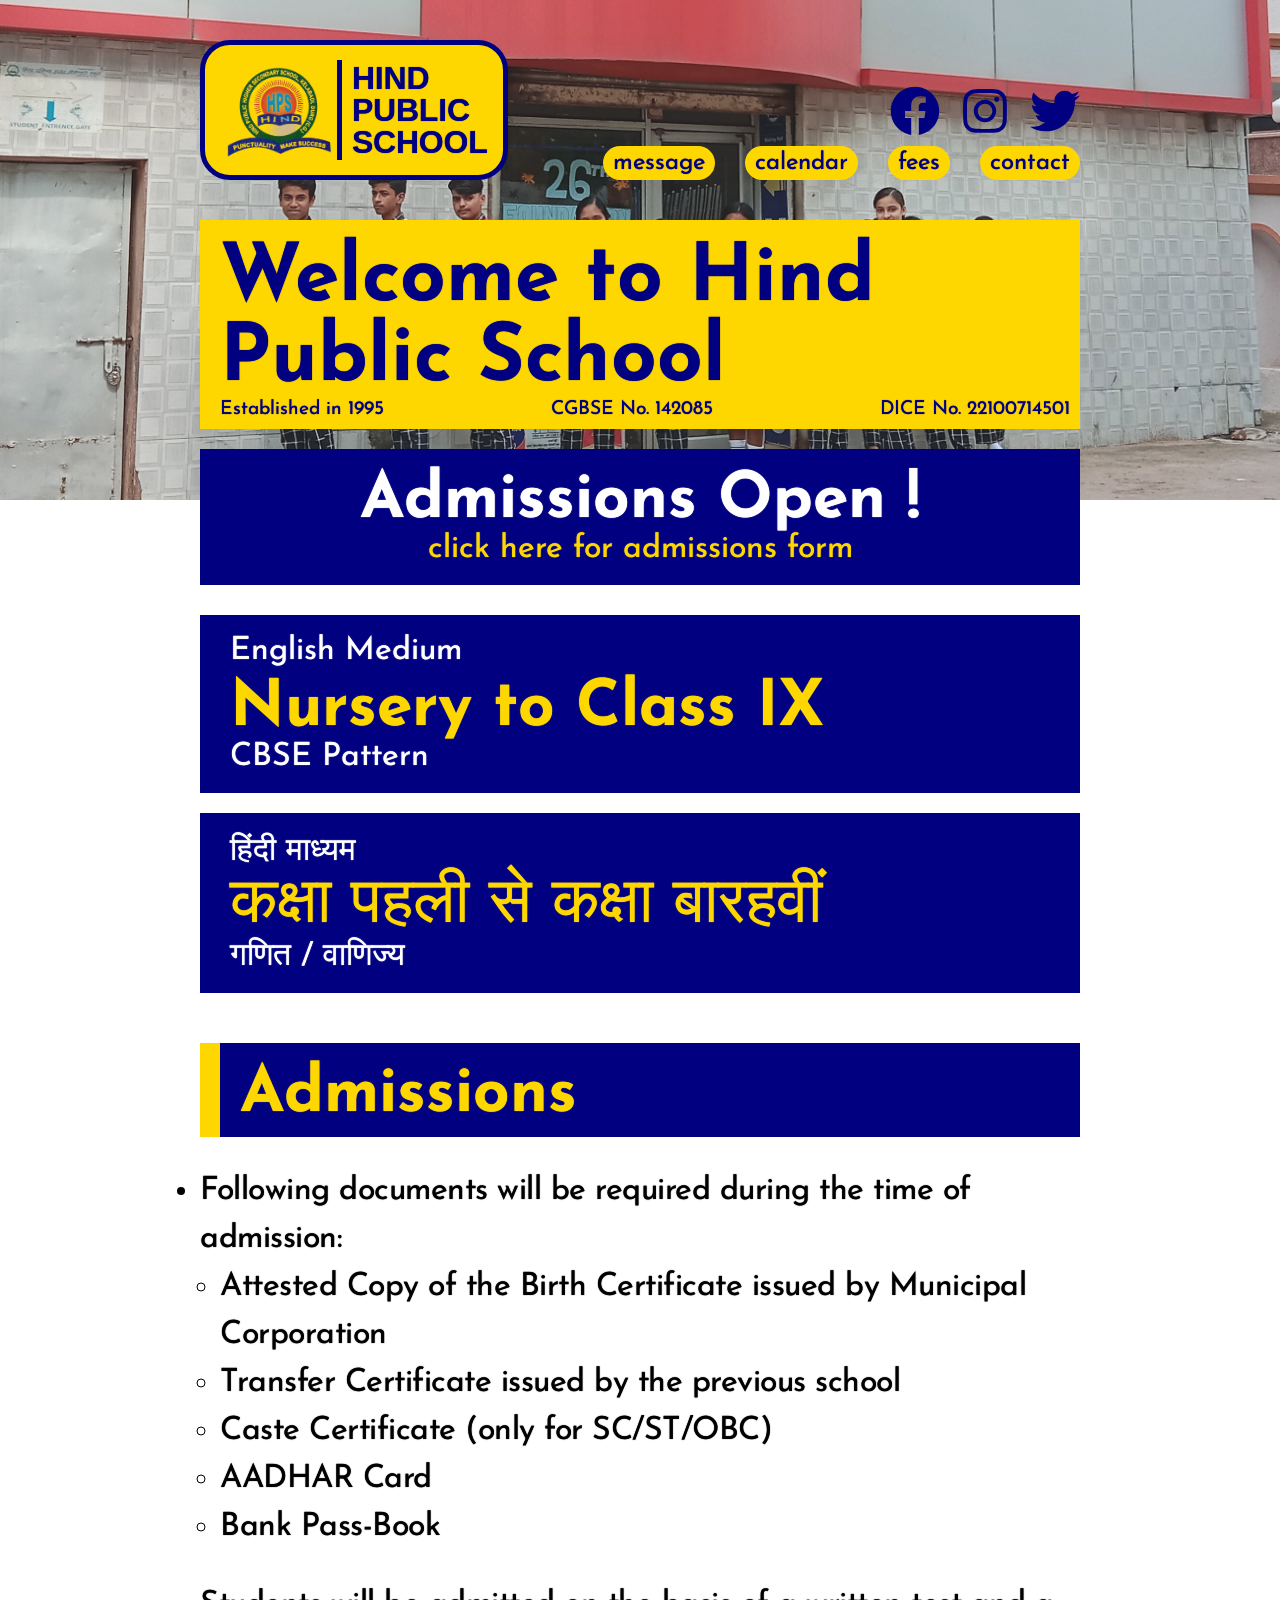
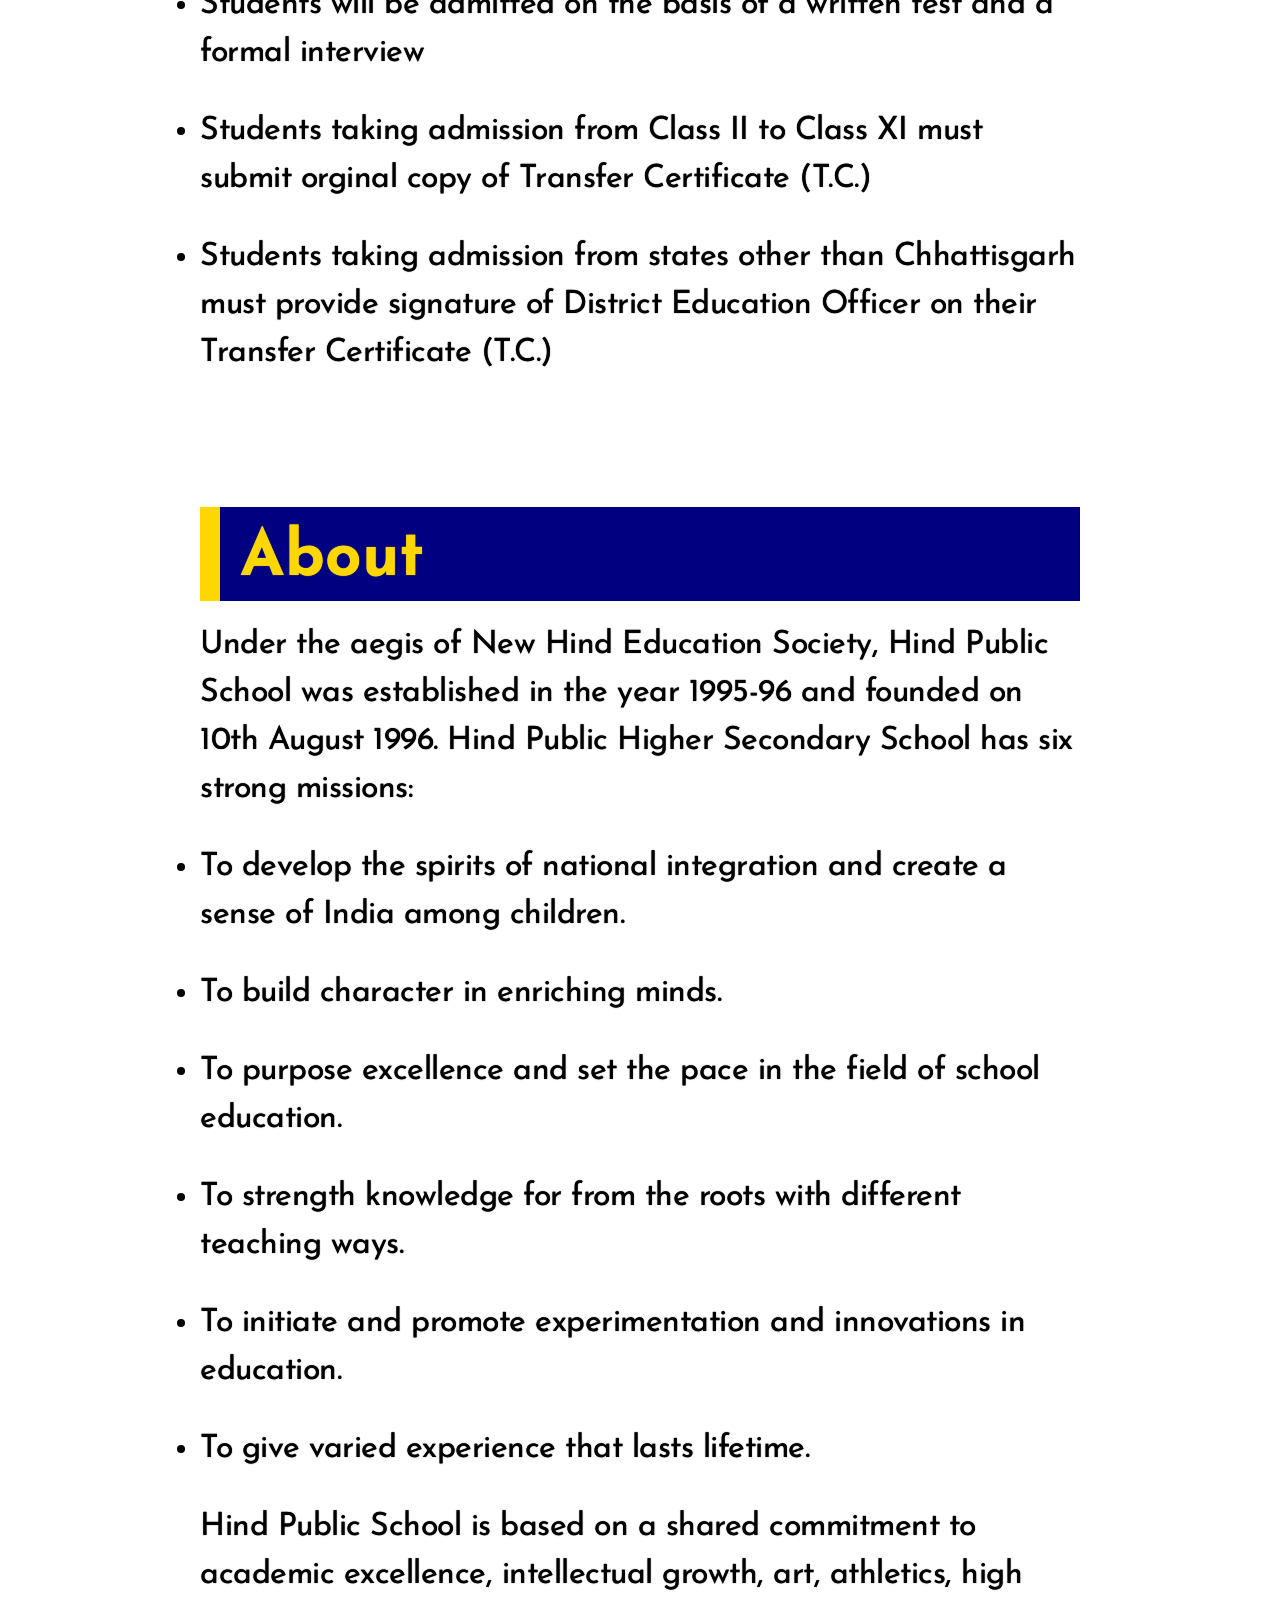
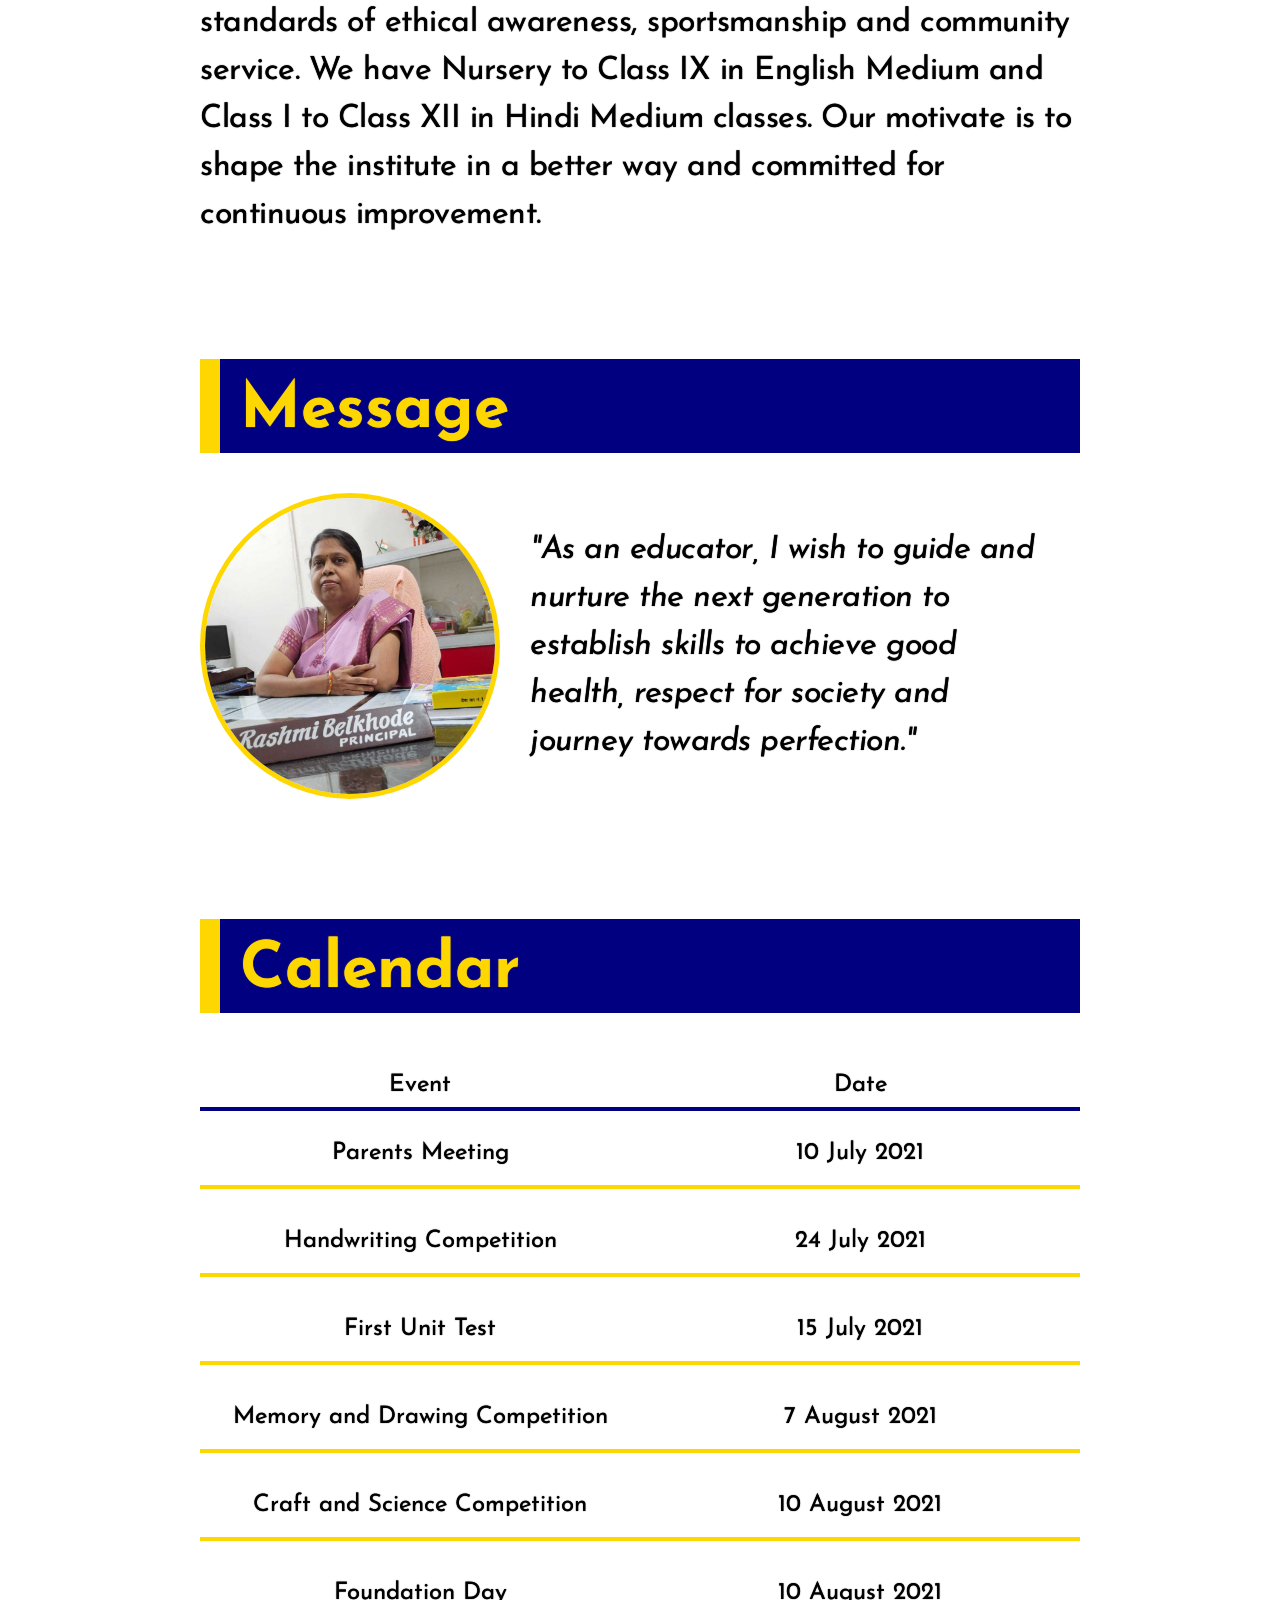
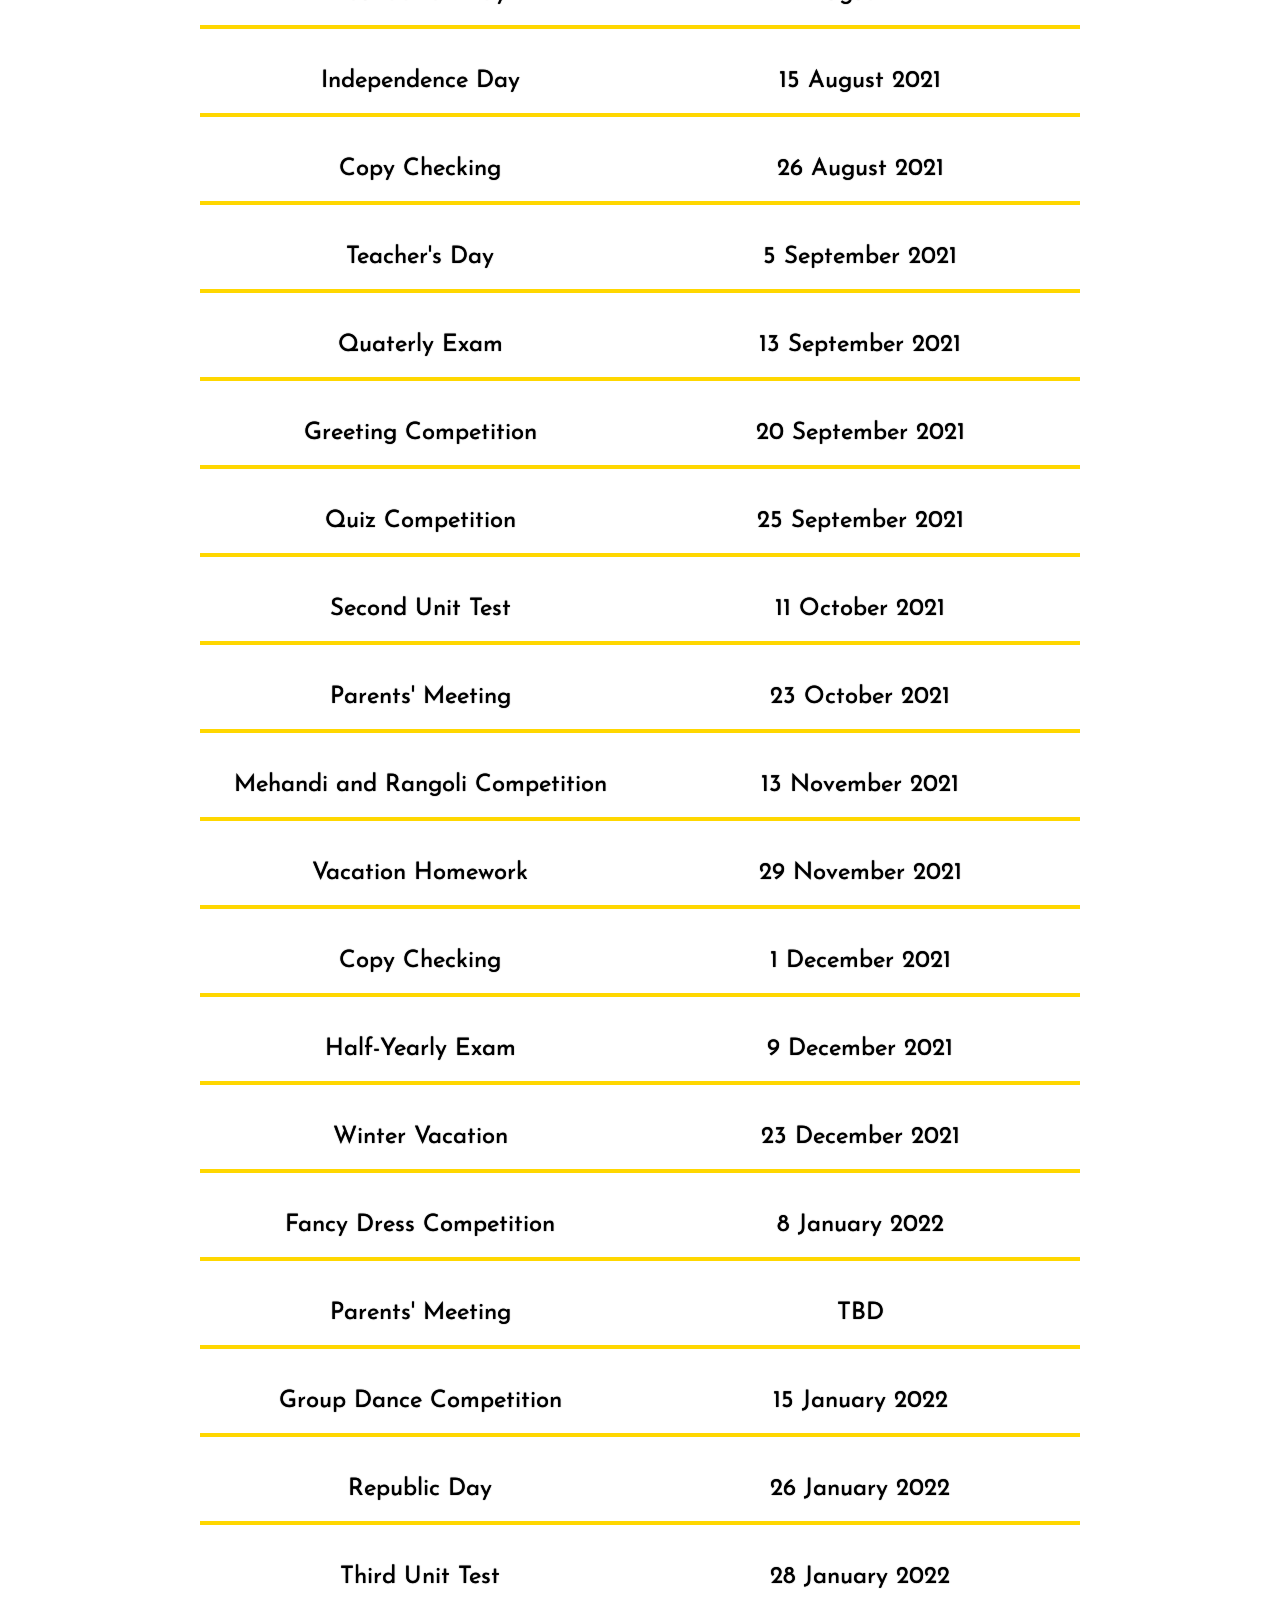
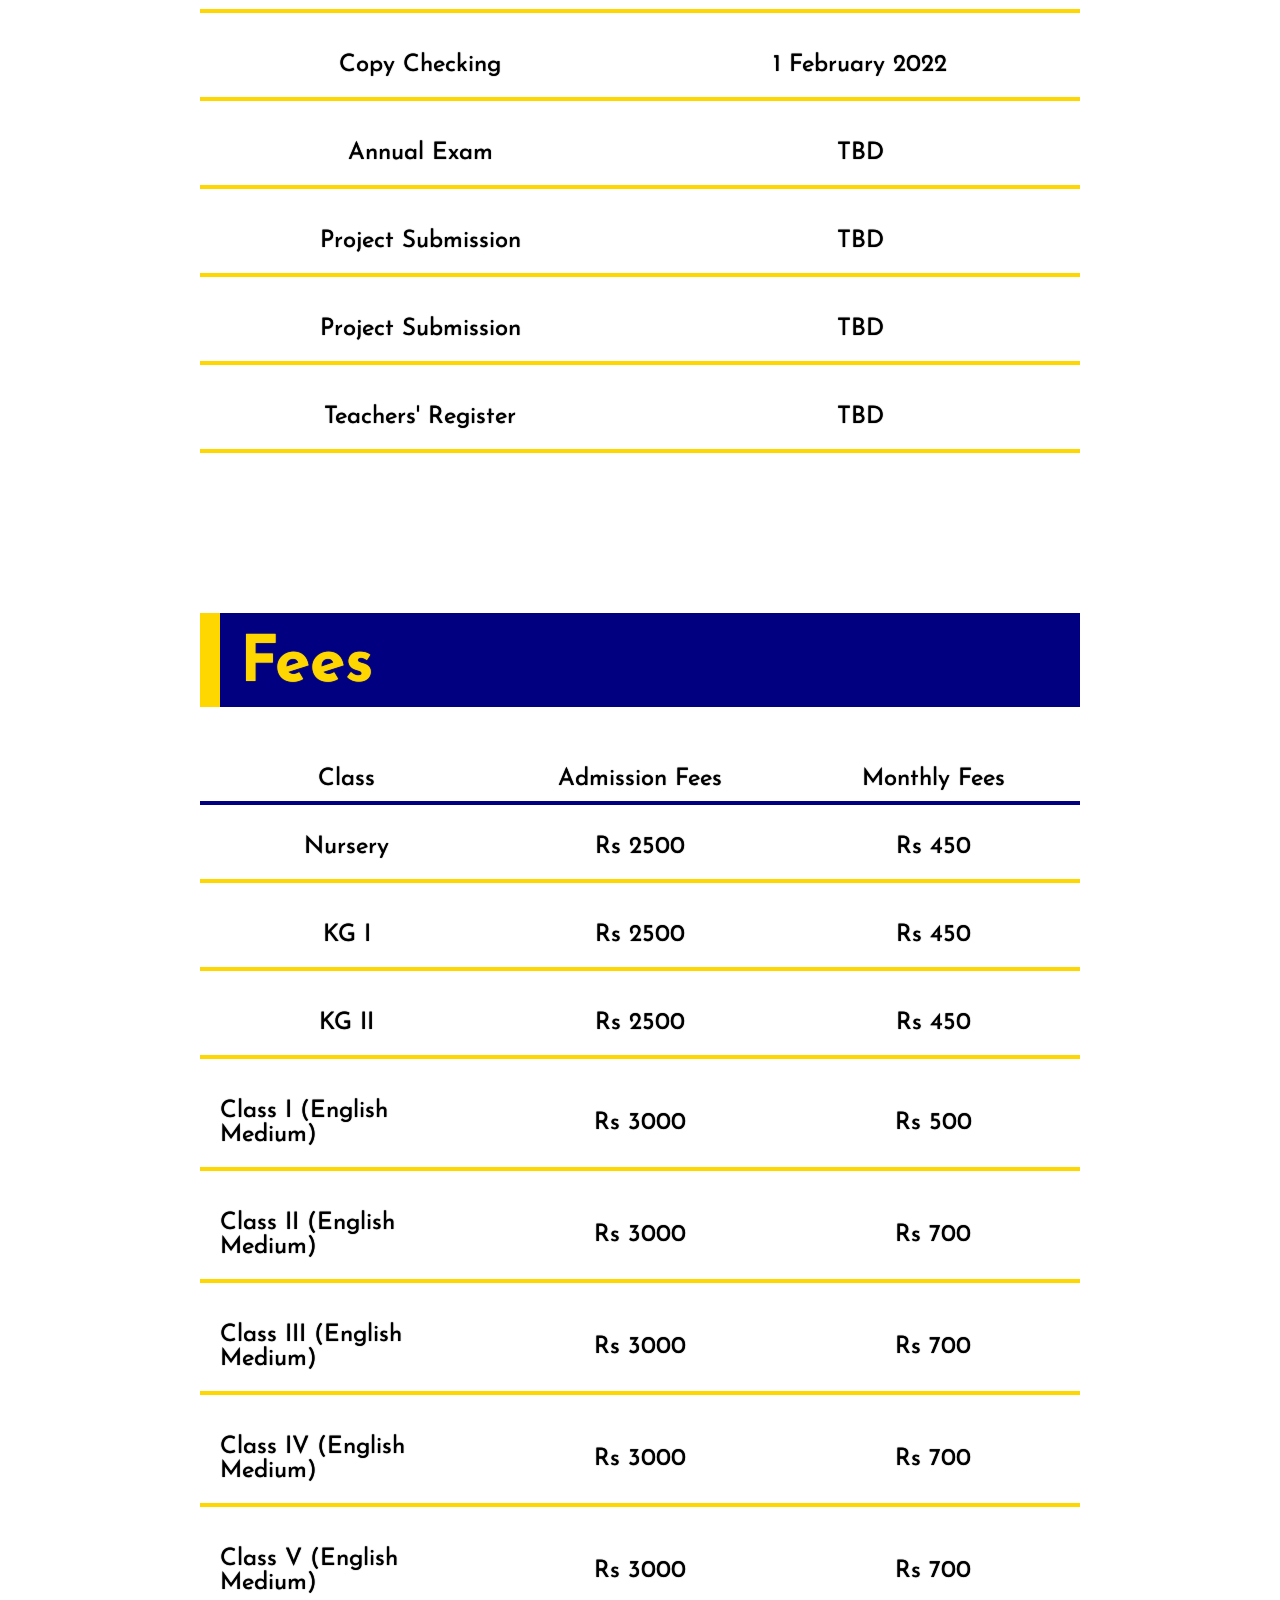
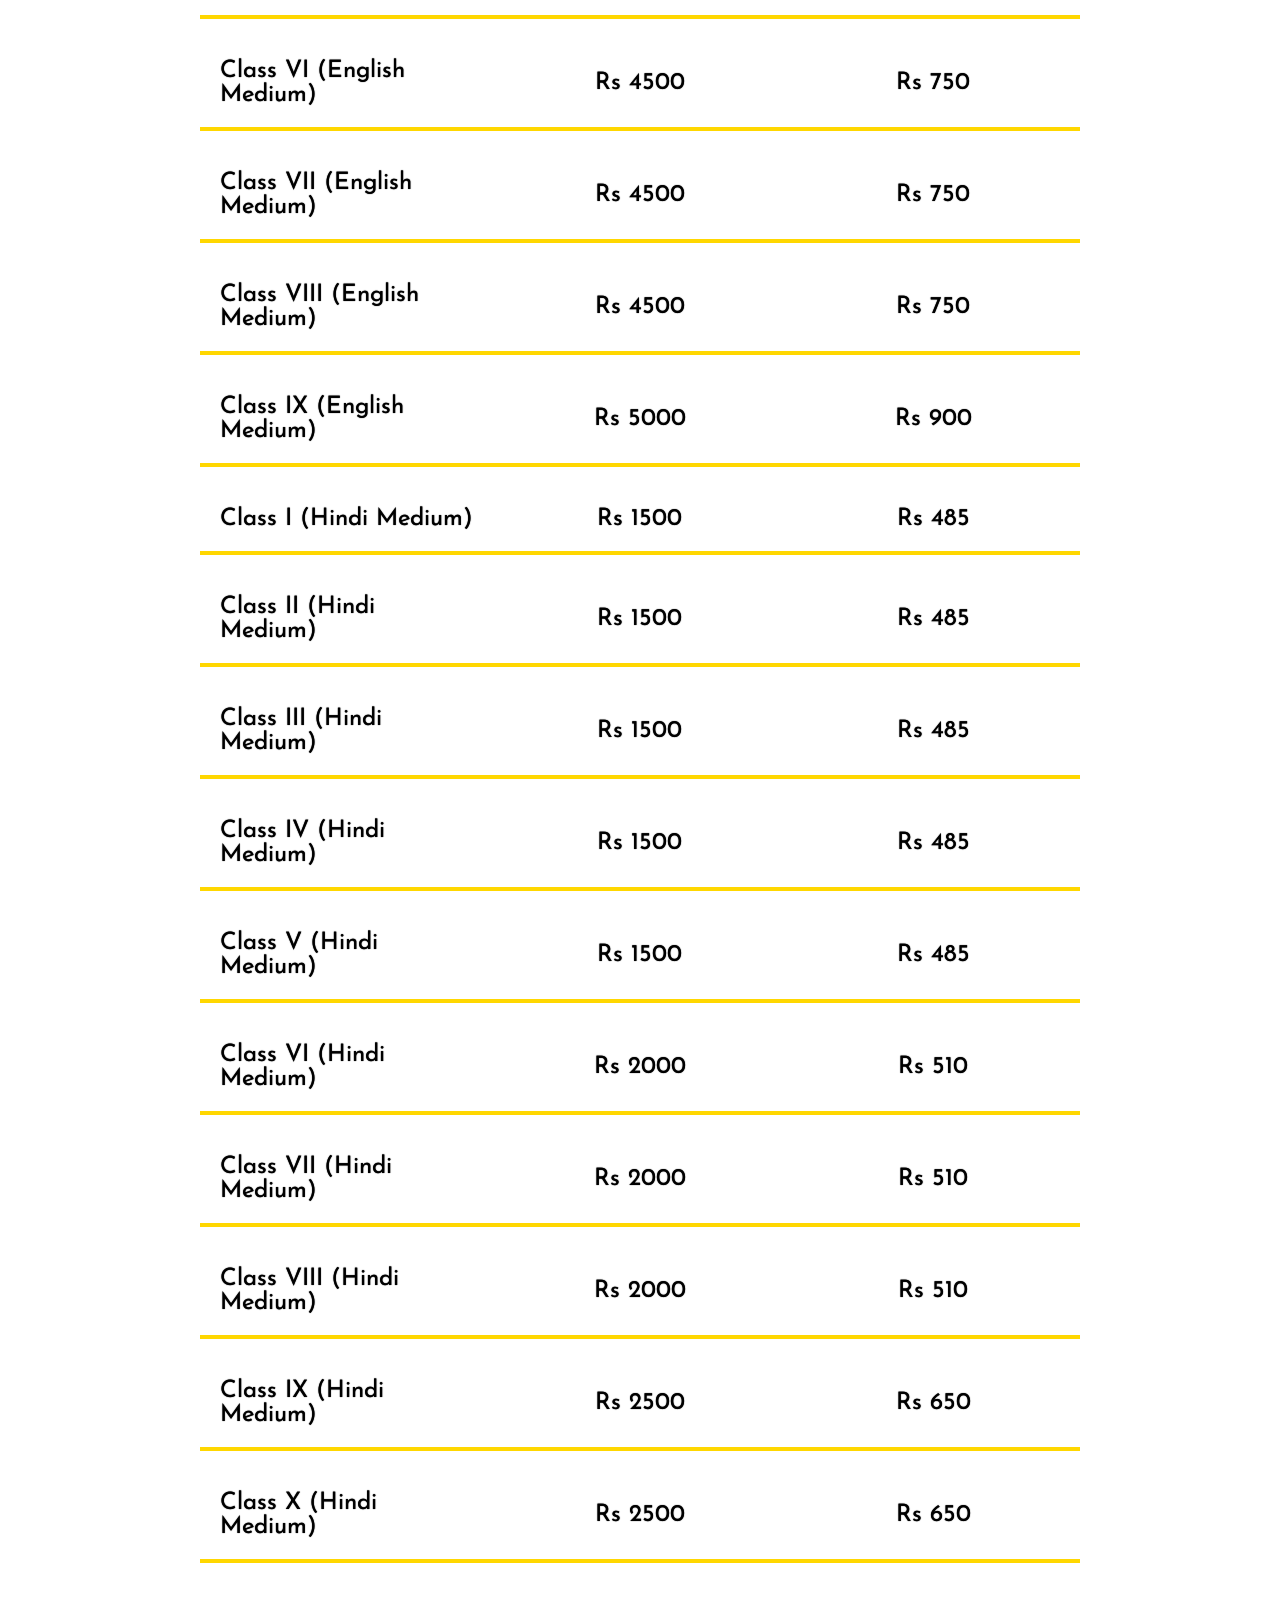
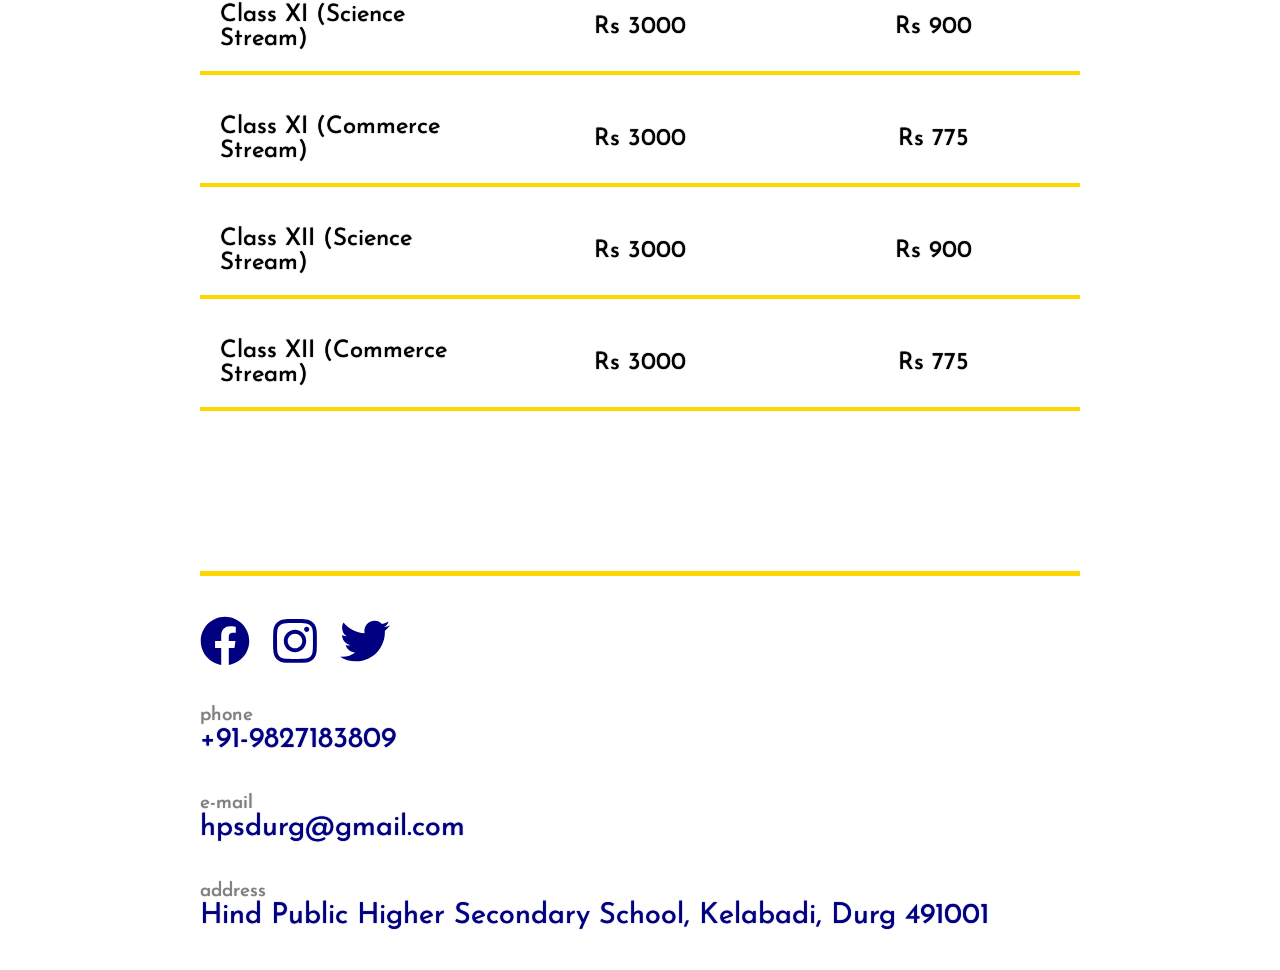
<file: index.html>
<!doctype html>
<html lang="en-IN">
  <head>
    <meta charset="utf-8">
    <meta name="viewport" content="width=device-width, initial-scale=1">
    <link href="school.css" rel="stylesheet">
  </head>
  <body>
    <div class="hero"></div>
    <div class="header">
      <div class="logo">
        <img class="logo-image" height="100" src="logo.png">
        <div class="logo-banner"> Hind<br>Public<br>School </div>
      </div>
      <div class="social-and-navigation">
        <div class="social">
          <a class="social-icon" href="https://www.facebook.com/hpsdurg/">
            <svg aria-hidden="true" focusable="false" data-prefix="fab" data-icon="facebook" class="svg-inline--fa fa-facebook fa-w-16" role="img" xmlns="http://www.w3.org/2000/svg" viewBox="0 0 512 512"><path fill="currentColor" d="M504 256C504 119 393 8 256 8S8 119 8 256c0 123.78 90.69 226.38 209.25 245V327.69h-63V256h63v-54.64c0-62.15 37-96.48 93.67-96.48 27.14 0 55.52 4.84 55.52 4.84v61h-31.28c-30.8 0-40.41 19.12-40.41 38.73V256h68.78l-11 71.69h-57.78V501C413.31 482.38 504 379.78 504 256z"></path></svg>
          </a>
          <a class="social-icon" href="https://www.instagram.com/hps_durg_/?hl=en">
            <svg aria-hidden="true" focusable="false" data-prefix="fab" data-icon="instagram" class="svg-inline--fa fa-instagram fa-w-14" role="img" xmlns="http://www.w3.org/2000/svg" viewBox="0 0 448 512"><path fill="currentColor" d="M224.1 141c-63.6 0-114.9 51.3-114.9 114.9s51.3 114.9 114.9 114.9S339 319.5 339 255.9 287.7 141 224.1 141zm0 189.6c-41.1 0-74.7-33.5-74.7-74.7s33.5-74.7 74.7-74.7 74.7 33.5 74.7 74.7-33.6 74.7-74.7 74.7zm146.4-194.3c0 14.9-12 26.8-26.8 26.8-14.9 0-26.8-12-26.8-26.8s12-26.8 26.8-26.8 26.8 12 26.8 26.8zm76.1 27.2c-1.7-35.9-9.9-67.7-36.2-93.9-26.2-26.2-58-34.4-93.9-36.2-37-2.1-147.9-2.1-184.9 0-35.8 1.7-67.6 9.9-93.9 36.1s-34.4 58-36.2 93.9c-2.1 37-2.1 147.9 0 184.9 1.7 35.9 9.9 67.7 36.2 93.9s58 34.4 93.9 36.2c37 2.1 147.9 2.1 184.9 0 35.9-1.7 67.7-9.9 93.9-36.2 26.2-26.2 34.4-58 36.2-93.9 2.1-37 2.1-147.8 0-184.8zM398.8 388c-7.8 19.6-22.9 34.7-42.6 42.6-29.5 11.7-99.5 9-132.1 9s-102.7 2.6-132.1-9c-19.6-7.8-34.7-22.9-42.6-42.6-11.7-29.5-9-99.5-9-132.1s-2.6-102.7 9-132.1c7.8-19.6 22.9-34.7 42.6-42.6 29.5-11.7 99.5-9 132.1-9s102.7-2.6 132.1 9c19.6 7.8 34.7 22.9 42.6 42.6 11.7 29.5 9 99.5 9 132.1s2.7 102.7-9 132.1z"></path></svg>
          </a>
          <a class="social-icon" href="https://twitter.com/HindPublic">
            <svg aria-hidden="true" focusable="false" data-prefix="fab" data-icon="twitter" class="svg-inline--fa fa-twitter fa-w-16" role="img" xmlns="http://www.w3.org/2000/svg" viewBox="0 0 512 512"><path fill="currentColor" d="M459.37 151.716c.325 4.548.325 9.097.325 13.645 0 138.72-105.583 298.558-298.558 298.558-59.452 0-114.68-17.219-161.137-47.106 8.447.974 16.568 1.299 25.34 1.299 49.055 0 94.213-16.568 130.274-44.832-46.132-.975-84.792-31.188-98.112-72.772 6.498.974 12.995 1.624 19.818 1.624 9.421 0 18.843-1.3 27.614-3.573-48.081-9.747-84.143-51.98-84.143-102.985v-1.299c13.969 7.797 30.214 12.67 47.431 13.319-28.264-18.843-46.781-51.005-46.781-87.391 0-19.492 5.197-37.36 14.294-52.954 51.655 63.675 129.3 105.258 216.365 109.807-1.624-7.797-2.599-15.918-2.599-24.04 0-57.828 46.782-104.934 104.934-104.934 30.213 0 57.502 12.67 76.67 33.137 23.715-4.548 46.456-13.32 66.599-25.34-7.798 24.366-24.366 44.833-46.132 57.827 21.117-2.273 41.584-8.122 60.426-16.243-14.292 20.791-32.161 39.308-52.628 54.253z"></path></svg>
          </a>
        </div>
        <div class="navigation">
          <a class="navigation-element" href="#message"> message </a>
          <a class="navigation-element" href="#calendar"> calendar </a>
          <a class="navigation-element" href="#fees"> fees </a>
          <a class="navigation-element" href="#contact"> contact </a>
        </div>
      </div>
    </div>
    <div class="main">
      <div class="welcome">
        <div class="welcome-banner"> Welcome to Hind Public School </div>
        <div class="welcome-list">
          <div> Established in 1995 </div>
          <div> CGBSE No. 142085 </div>
          <div> DICE No. 22100714501 </div>
        </div>
      </div>
      <div class="admissions">
        <div class="admissions-banner"> Admissions Open&nbsp;! </div>
        <a class="admissions-form" href="form.pdf"> click here for admissions form </a>
      </div>
      <div class="splash">
        <div class="english-medium">
          <div class="english-medium-medium"> English Medium </div>
          <div class="english-medium-standard"> Nursery to Class IX</div>
          <div class="english-medium-subject"> CBSE Pattern </div>
        </div>
        <div class="hindi-medium">
          <div class="hindi-medium-medium">
            हिंदी माध्यम
          </div>
          <div class="hindi-medium-standard">
            कक्षा पहली
            से
            कक्षा बारहवीं
          </div>
          <div class="hindi-medium-subject">
            गणित  / वाणिज्य
          </div>
        </div>
      </div>
      <div class="heading"> Admissions </div>
      <div class="text">
        <ul class="admission-list">
          <li>
            Following documents will be required during the time of admission:
            <ul class="document-list">
              <li> Attested Copy of the Birth Certificate issued by Municipal Corporation </li>
              <li> Transfer Certificate issued by the previous school </li>
              <li> Caste Certificate (only for SC/ST/OBC) </li>
              <li> AADHAR Card </li>
              <li> Bank Pass-Book </li>
            </ul>
          </li>
          <li>
            Students will be admitted on the basis of a written test and a formal interview
          </li>
          <li>
            Students taking admission from Class II to Class XI must submit
            orginal copy of Transfer Certificate (T.C.)
          </li>
          <li>
            Students taking admission from states other than Chhattisgarh must
            provide signature of District Education Officer on their Transfer
            Certificate (T.C.)
          </li>
        <ul>
      </div>
      <div class="vspace"></div>
      <div class="heading" id="about"> About </div>
      <div class="text">
        Under the aegis of New Hind Education Society, Hind Public School was
        established in the year 1995-96 and founded on 10th August 1996. Hind
        Public Higher Secondary School has six strong missions:
        <ul class="admission-list">
          <li>
            To develop the spirits of national integration and create a sense of
            India among children.
          </li>
          <li>
            To build character in enriching minds.
          </li>
          <li>
            To purpose excellence and set the pace in the field of school
            education.
          </li>
          <li>
            To strength knowledge for from the roots with different teaching
            ways.
          </li>
          <li>
            To initiate and promote experimentation and innovations in
            education.
          </li>
          <li>
            To give varied experience that lasts lifetime.
          </li>
        </ul>
        Hind Public School is based on a shared commitment to academic
        excellence, intellectual growth, art, athletics, high standards of
        ethical awareness, sportsmanship and community service. We have Nursery
        to Class IX in English Medium and Class I to Class XII in Hindi Medium
        classes. Our motivate is to shape the institute in a better way and
        committed for continuous improvement.
      </div>
      <div class="vspace"></div>
      <div class="heading" id="message"> Message </div>
      <div class="message-container">
        <img class="principal" src="principal.jpg">
        <div class="message-text">
          "As an educator, I wish to guide and nurture the next
          generation to establish skills to achieve good health, respect for
          society and journey towards perfection."
        </div>
      </div>
      <div class="vspace"></div>
      <div class="heading" id="calendar"> Calendar </div>
      <div class="two-table">
        <div class="table-heading"> Event </div>
        <div class="table-heading"> Date </div>

        <div class="table-element"> Parents Meeting </div>
        <div class="table-element"> 10 July 2021 </div>

        <div class="table-element"> Handwriting Competition </div>
        <div class="table-element"> 24 July 2021 </div>

        <div class="table-element"> First Unit Test </div>
        <div class="table-element"> 15 July 2021 </div>

        <div class="table-element"> Memory and Drawing Competition </div>
        <div class="table-element"> 7 August 2021 </div>

        <div class="table-element"> Craft and Science Competition </div>
        <div class="table-element"> 10 August 2021 </div>

        <div class="table-element"> Foundation Day </div>
        <div class="table-element"> 10 August 2021 </div>

        <div class="table-element"> Independence Day </div>
        <div class="table-element"> 15 August 2021 </div>

        <div class="table-element"> Copy Checking </div>
        <div class="table-element"> 26 August 2021 </div>

        <div class="table-element"> Teacher's Day  </div>
        <div class="table-element"> 5 September 2021 </div>

        <div class="table-element"> Quaterly Exam  </div>
        <div class="table-element"> 13 September 2021 </div>

        <div class="table-element"> Greeting Competition  </div>
        <div class="table-element"> 20 September 2021 </div>

        <div class="table-element"> Quiz Competition  </div>
        <div class="table-element"> 25 September 2021 </div>

        <div class="table-element"> Second Unit Test  </div>
        <div class="table-element"> 11 October 2021 </div>

        <div class="table-element"> Parents' Meeting </div>
        <div class="table-element"> 23 October 2021 </div>

        <div class="table-element"> Mehandi and Rangoli Competition </div>
        <div class="table-element"> 13 November 2021 </div>

        <div class="table-element"> Vacation Homework </div>
        <div class="table-element"> 29 November 2021 </div>

        <div class="table-element"> Copy Checking </div>
        <div class="table-element"> 1 December 2021 </div>

        <div class="table-element"> Half-Yearly Exam </div>
        <div class="table-element"> 9 December 2021 </div>

        <div class="table-element"> Winter Vacation </div>
        <div class="table-element"> 23 December 2021 </div>

        <div class="table-element"> Fancy Dress Competition </div>
        <div class="table-element"> 8 January 2022 </div>

        <div class="table-element"> Parents' Meeting </div>
        <div class="table-element"> TBD </div>

        <div class="table-element"> Group Dance Competition </div>
        <div class="table-element"> 15 January 2022 </div>

        <div class="table-element"> Republic Day </div>
        <div class="table-element"> 26 January 2022 </div>

        <div class="table-element"> Third Unit Test </div>
        <div class="table-element"> 28 January 2022 </div>

        <div class="table-element"> Copy Checking </div>
        <div class="table-element"> 1 February 2022 </div>

        <div class="table-element"> Annual Exam </div>
        <div class="table-element"> TBD </div>

        <div class="table-element"> Project Submission </div>
        <div class="table-element"> TBD </div>

        <div class="table-element"> Project Submission </div>
        <div class="table-element"> TBD </div>

        <div class="table-element"> Teachers' Register </div>
        <div class="table-element"> TBD </div>
      </div>
      <div class="vspace"></div>
      <div class="heading" id="fees"> Fees </div>
      <div class="three-table">
        <div class="table-heading"> Class </div>
        <div class="table-heading"> Admission Fees </div>
        <div class="table-heading"> Monthly Fees </div>

        <div class="table-element"> Nursery </div>
        <div class="table-element"> Rs 2500 </div>
        <div class="table-element"> Rs 450 </div>

        <div class="table-element"> KG I </div>
        <div class="table-element"> Rs 2500 </div>
        <div class="table-element"> Rs 450 </div>

        <div class="table-element"> KG II </div>
        <div class="table-element"> Rs 2500 </div>
        <div class="table-element"> Rs 450 </div>

        <div class="table-element"> Class I (English Medium) </div>
        <div class="table-element"> Rs 3000 </div>
        <div class="table-element"> Rs 500 </div>

        <div class="table-element"> Class II (English Medium) </div>
        <div class="table-element"> Rs 3000 </div>
        <div class="table-element"> Rs 700 </div>

        <div class="table-element"> Class III (English Medium) </div>
        <div class="table-element"> Rs 3000 </div>
        <div class="table-element"> Rs 700 </div>

        <div class="table-element"> Class IV (English Medium) </div>
        <div class="table-element"> Rs 3000 </div>
        <div class="table-element"> Rs 700 </div>

        <div class="table-element"> Class V (English Medium) </div>
        <div class="table-element"> Rs 3000 </div>
        <div class="table-element"> Rs 700 </div>

        <div class="table-element"> Class VI (English Medium) </div>
        <div class="table-element"> Rs 4500 </div>
        <div class="table-element"> Rs 750 </div>

        <div class="table-element"> Class VII (English Medium) </div>
        <div class="table-element"> Rs 4500 </div>
        <div class="table-element"> Rs 750 </div>

        <div class="table-element"> Class VIII (English Medium) </div>
        <div class="table-element"> Rs 4500 </div>
        <div class="table-element"> Rs 750 </div>

        <div class="table-element"> Class IX (English Medium) </div>
        <div class="table-element"> Rs 5000 </div>
        <div class="table-element"> Rs 900 </div>

        <div class="table-element"> Class I (Hindi Medium) </div>
        <div class="table-element"> Rs 1500 </div>
        <div class="table-element"> Rs 485 </div>

        <div class="table-element"> Class II (Hindi Medium) </div>
        <div class="table-element"> Rs 1500 </div>
        <div class="table-element"> Rs 485 </div>

        <div class="table-element"> Class III (Hindi Medium) </div>
        <div class="table-element"> Rs 1500 </div>
        <div class="table-element"> Rs 485 </div>

        <div class="table-element"> Class IV (Hindi Medium) </div>
        <div class="table-element"> Rs 1500 </div>
        <div class="table-element"> Rs 485 </div>

        <div class="table-element"> Class V (Hindi Medium) </div>
        <div class="table-element"> Rs 1500 </div>
        <div class="table-element"> Rs 485 </div>

        <div class="table-element"> Class VI (Hindi Medium) </div>
        <div class="table-element"> Rs 2000 </div>
        <div class="table-element"> Rs 510 </div>

        <div class="table-element"> Class VII (Hindi Medium) </div>
        <div class="table-element"> Rs 2000 </div>
        <div class="table-element"> Rs 510 </div>

        <div class="table-element"> Class VIII (Hindi Medium) </div>
        <div class="table-element"> Rs 2000 </div>
        <div class="table-element"> Rs 510 </div>

        <div class="table-element"> Class IX (Hindi Medium) </div>
        <div class="table-element"> Rs 2500 </div>
        <div class="table-element"> Rs 650 </div>

        <div class="table-element"> Class X (Hindi Medium) </div>
        <div class="table-element"> Rs 2500 </div>
        <div class="table-element"> Rs 650 </div>

        <div class="table-element"> Class XI (Science Stream) </div>
        <div class="table-element"> Rs 3000 </div>
        <div class="table-element"> Rs 900 </div>

        <div class="table-element"> Class XI (Commerce Stream) </div>
        <div class="table-element"> Rs 3000 </div>
        <div class="table-element"> Rs 775 </div>

        <div class="table-element"> Class XII (Science Stream) </div>
        <div class="table-element"> Rs 3000 </div>
        <div class="table-element"> Rs 900 </div>

        <div class="table-element"> Class XII (Commerce Stream) </div>
        <div class="table-element"> Rs 3000 </div>
        <div class="table-element"> Rs 775 </div>
      </div>
      <div class="vspace"></div>
    </div>
    <div class="footer" id="contact">
      <div class="footer-social footer-element">
        <a class="social-icon" href="https://www.facebook.com/hpsdurg/">
          <svg aria-hidden="true" focusable="false" data-prefix="fab" data-icon="facebook" class="svg-inline--fa fa-facebook fa-w-16" role="img" xmlns="http://www.w3.org/2000/svg" viewBox="0 0 512 512"><path fill="currentColor" d="M504 256C504 119 393 8 256 8S8 119 8 256c0 123.78 90.69 226.38 209.25 245V327.69h-63V256h63v-54.64c0-62.15 37-96.48 93.67-96.48 27.14 0 55.52 4.84 55.52 4.84v61h-31.28c-30.8 0-40.41 19.12-40.41 38.73V256h68.78l-11 71.69h-57.78V501C413.31 482.38 504 379.78 504 256z"></path></svg>
        </a>
        <a class="social-icon" href="https://www.instagram.com/hps_durg_/?hl=en">
          <svg aria-hidden="true" focusable="false" data-prefix="fab" data-icon="instagram" class="svg-inline--fa fa-instagram fa-w-14" role="img" xmlns="http://www.w3.org/2000/svg" viewBox="0 0 448 512"><path fill="currentColor" d="M224.1 141c-63.6 0-114.9 51.3-114.9 114.9s51.3 114.9 114.9 114.9S339 319.5 339 255.9 287.7 141 224.1 141zm0 189.6c-41.1 0-74.7-33.5-74.7-74.7s33.5-74.7 74.7-74.7 74.7 33.5 74.7 74.7-33.6 74.7-74.7 74.7zm146.4-194.3c0 14.9-12 26.8-26.8 26.8-14.9 0-26.8-12-26.8-26.8s12-26.8 26.8-26.8 26.8 12 26.8 26.8zm76.1 27.2c-1.7-35.9-9.9-67.7-36.2-93.9-26.2-26.2-58-34.4-93.9-36.2-37-2.1-147.9-2.1-184.9 0-35.8 1.7-67.6 9.9-93.9 36.1s-34.4 58-36.2 93.9c-2.1 37-2.1 147.9 0 184.9 1.7 35.9 9.9 67.7 36.2 93.9s58 34.4 93.9 36.2c37 2.1 147.9 2.1 184.9 0 35.9-1.7 67.7-9.9 93.9-36.2 26.2-26.2 34.4-58 36.2-93.9 2.1-37 2.1-147.8 0-184.8zM398.8 388c-7.8 19.6-22.9 34.7-42.6 42.6-29.5 11.7-99.5 9-132.1 9s-102.7 2.6-132.1-9c-19.6-7.8-34.7-22.9-42.6-42.6-11.7-29.5-9-99.5-9-132.1s-2.6-102.7 9-132.1c7.8-19.6 22.9-34.7 42.6-42.6 29.5-11.7 99.5-9 132.1-9s102.7-2.6 132.1 9c19.6 7.8 34.7 22.9 42.6 42.6 11.7 29.5 9 99.5 9 132.1s2.7 102.7-9 132.1z"></path></svg>
        </a>
        <a class="social-icon" href="https://twitter.com/HindPublic">
          <svg aria-hidden="true" focusable="false" data-prefix="fab" data-icon="twitter" class="svg-inline--fa fa-twitter fa-w-16" role="img" xmlns="http://www.w3.org/2000/svg" viewBox="0 0 512 512"><path fill="currentColor" d="M459.37 151.716c.325 4.548.325 9.097.325 13.645 0 138.72-105.583 298.558-298.558 298.558-59.452 0-114.68-17.219-161.137-47.106 8.447.974 16.568 1.299 25.34 1.299 49.055 0 94.213-16.568 130.274-44.832-46.132-.975-84.792-31.188-98.112-72.772 6.498.974 12.995 1.624 19.818 1.624 9.421 0 18.843-1.3 27.614-3.573-48.081-9.747-84.143-51.98-84.143-102.985v-1.299c13.969 7.797 30.214 12.67 47.431 13.319-28.264-18.843-46.781-51.005-46.781-87.391 0-19.492 5.197-37.36 14.294-52.954 51.655 63.675 129.3 105.258 216.365 109.807-1.624-7.797-2.599-15.918-2.599-24.04 0-57.828 46.782-104.934 104.934-104.934 30.213 0 57.502 12.67 76.67 33.137 23.715-4.548 46.456-13.32 66.599-25.34-7.798 24.366-24.366 44.833-46.132 57.827 21.117-2.273 41.584-8.122 60.426-16.243-14.292 20.791-32.161 39.308-52.628 54.253z"></path></svg>
        </a>
      </div>
      <div class="footer-element">
        <p class="marker"> Phone </p>
        <p class="content"> +91-9827183809 </p>
      </div>
      <div class="footer-element">
        <p class="marker"> E-Mail </p>
        <p class="content"> hpsdurg@gmail.com </p>
      </div>
      <div class="footer-element">
        <p class="marker"> Address </p>
        <p class="content"> Hind Public Higher Secondary School, Kelabadi, Durg 491001 </p>
      </div>
    </div>
  </body>
  <script>
  </script>
</html>
</file>
<file: school.css>
@import url('https://fonts.googleapis.com/css2?family=Josefin+Sans:ital,wght@0,400;0,700;1,400;1,700&display=swap');

*
{
  box-sizing: border-box;
  margin: 0px;
  padding: 0px;
  text-shadow: 0px 0px 1px;
}

:root
{
  --primary-color: gold;
  --secondary-color: navy;

  --logo-banner-font-size: 2rem;

  --navigation-element-font-size: 1.5rem;

  --welcome-font-size: 5rem;
  --welcome-list-font-size: 1.2rem;

  --admissions-banner-font-size: 4rem;
  --admissions-form-font-size: 2rem;

  --medium-font-size: 2rem;
  --standard-font-size: 4rem;
  --subject-font-size: 2rem;

  --heading-font-size: 4rem;

  --principal-width: 300px;
  --message-text-font-size: 2rem;

  --text-font-size: 2rem;

  --table-heading-font-size: 1.5rem;
  --table-element-font-size: 1.5rem;

  --footer-marker-font-size: 1.2rem;
  --footer-content-font-size: 1.8rem;

  --navigation-element-margin-right: 30px;
}

body
{
  font-family: Josefin Sans, sans-serif;
  padding: 0px 200px 0px 200px;
}

a
{
  text-decoration: none;
}

.hero
{
  background-image: url('banner.jpg');
  background-position: bottom;
  background-repeat: no-repeat;
  background-size: cover;
  height: 500px;
  left: 0px;
  opacity: 0.9;
  position: absolute;
  right: 0px;
  top: 0px;
  z-index: -1;
}

.header
{
  align-items: end;
  display: flex;
  flex-flow: row wrap;
  justify-content: start;
  margin: 40px auto;
}

.logo
{
  align-items: center;
  background-color: var(--primary-color);
  border-radius: 30px;
  border: 5px solid var(--secondary-color);
  display: flex;
  flex-flow: row nowrap;
  padding: 15px;
}

.logo-image
{
  border-right: 5px solid var(--secondary-color);
}

.logo-banner
{
  color: var(--secondary-color);
  font-family: Raleway, sans-serif;
  font-size: var(--logo-banner-font-size);
  font-weight: 800;
  letter-spacing: -0.2px;
  line-height: 1em;
  padding-left: 10px;
  text-transform: uppercase;
}

.social-and-navigation
{
  align-items: end;
  display: flex;
  flex-flow: column nowrap;
  justify-content: space-between;
  margin-left: auto;
}

.social
{
  margin: 20px 0px 10px auto;
  display: flex;
  flex-flow: row nowrap;
  align-items: stretch;
  justify-content: space-between;
  min-width: 10%;
}

.social-icon
{
  height: 50px;
  width: 50px;
}

.social-icon > svg
{
  color: var(--secondary-color);
  transition: transform 0.3s;
  height: 100%;
  width: 100%;
  transition: transform 0.2s;
}

.social-icon > svg:hover
{
  transform: scale(1.2);
}

.social-icon:not(:last-of-type)
{
  margin-right: 20px;
}

.social-icon:hover
{
  transform: scale(1.2);
}

.navigation
{
  align-items: center;
  display: flex;
  flex-flow: row nowrap;
  justify-content: space-between;
  margin-left: 20px;
}

.navigation-element
{
  color: var(--secondary-color);
  font-size: var(--navigation-element-font-size);
  padding: 5px 10px;
  background-color: var(--primary-color);
  border-radius: 25px;
}

.navigation-element:not(:last-of-type)
{
  margin-right: 30px;
}

.navigation-element:hover
{
  /* TODO: add hover effect for `.navigation-element` */
}

.welcome
{
  background-color: var(--primary-color);
  padding: 20px 10px 10px 20px;
  margin: 20px auto;
}

.welcome-banner
{
  color: var(--secondary-color);
  font-size: var(--welcome-font-size);
  font-weight: 700;
  margin: 0px auto;
  width: 100%;
}

.welcome-list
{
  color: navy;
  font-size: var(--welcome-list-font-size);
  display: flex;
  flex-flow: row nowrap;
  justify-content: space-between;
}

.admissions
{
  background-color: navy;
  display: flex;
  margin-bottom: 20px;
  padding: 20px 10px 20px 10px;
  flex-flow: column nowrap;
  justify-content: center;
  align-items: center;
}

.admissions-banner
{
  color: white;
  font-size: var(--admissions-banner-font-size);
  font-weight: 700;
}

.admissions-form
{
  color: gold;
  font-size: var(--admissions-form-font-size);
}

.splash
{
  display: flex;
  flex-flow: column nowrap;
  align-items: start;
  justify-content: space-between;
  margin-bottom: 20px;
  padding-bottom: 20px;
}

.english-medium
{
  background-color: navy;
  padding: 10px 30px 20px 30px;
  width: 100%;
  margin: 10px auto;
  display: flex;
  flex-flow: column nowrap;
  align-items: start;
  justify-content: space-around;
}

.hindi-medium
{
  background-color: navy;
  padding: 20px 30px 20px 30px;
  width: 100%;
  margin: 10px auto;
  display: flex;
  flex-flow: column nowrap;
  align-items: start;
  justify-content: space-around;
}

.english-medium-medium
{
  color: white;
  font-size: var(--medium-font-size);
  margin: 10px 0px;
}

.english-medium-standard
{
  color: gold;
  font-size: var(--standard-font-size);
  font-weight: 700;
}

.english-medium-subject
{
  color: white;
  font-size: var(--subject-font-size);
}


.hindi-medium-medium
{
  color: white;
  font-size: var(--medium-font-size);
}

.hindi-medium-standard
{
  color: gold;
  font-size: var(--standard-font-size);
  font-weight: 500;
}

.hindi-medium-subject
{
  color: white;
  font-size: var(--subject-font-size);
}

.admission-list > li
{
  margin: 30px auto;
}

.document-list
{
  margin: auto 20px;
}

.heading
{
  font-size: var(--heading-font-size);
  background-color: var(--secondary-color);
  padding: 20px 10px 10px 20px;
  color: var(--primary-color);
  max-width: 1000px;
  font-weight: 700;
  border-left: 20px solid var(--primary-color);
}

.message-container
{
  display: flex;
  flex-flow: row nowrap;
  align-items: center;
  justify-content: space-between;
}

.message-text
{
  font-size: var(--message-text-font-size);
  font-style: italic;
  letter-spacing: -0.5px;
  line-height: 1.5em;
  margin: 40px 30px 20px 0px;
}

.principal
{
  border-radius: 50%;
  border: 5px solid gold;
  margin: 40px 30px 20px 0px;
  width: var(--principal-width);
}

.footer
{
  align-items: start;
  border-top: 5px solid var(--primary-color);
  display: flex;
  flex-flow: column nowrap;
  justify-content: space-between;
}

.footer-social
{
  display: flex;
  flex-flow: row nowrap;
  align-items: stretch;
  justify-items: space-between;
}

.footer-element
{
  padding: 20px 0px;
}

.footer-element:first-of-type
{
  margin-top: 20px;
}

.footer-element:last-of-type
{
  margin-bottom: 20px;
}

.footer-element > .marker
{
  font-size: var(--footer-marker-font-size);
  text-transform: lowercase;
  color: gray;
}

.footer-element > .content
{
  font-size: var(--footer-content-font-size);
  color: var(--secondary-color);
}

.text
{
  margin: 20px auto;
  font-size: var(--text-font-size);
  line-height: 1.5em;
  letter-spacing: -0.5px;
}

.two-table
{
  display: grid;
  grid-template-columns: 1fr 1fr;
  margin: 50px auto;
}

.three-table
{
  display: grid;
  grid-template-columns: 1fr 1fr 1fr;
  margin: 50px auto;
}

.table-heading
{
  align-items: center;
  border-bottom: 4px solid var(--secondary-color);
  display: flex;
  flex-flow: row nowrap;
  font-size: var(--table-heading-font-size);
  justify-content: center;
  padding: 10px;
}

.table-element
{
  align-items: center;
  border-bottom: 4px solid var(--primary-color);
  display: flex;
  flex-flow: row nowrap;
  font-size: var(--table-element-font-size);
  justify-content: center;
  margin: 10px 0px;
  padding: 20px;
}

.vspace
{
  height: 100px;
}

@media screen and (max-width: 1080px)
{
  :root
  {
    --logo-banner-font-size: 2rem;

    --navigation-element-font-size: 1rem;

    --welcome-font-size: 4rem;
    --welcome-list-font-size: 0.8rem;

    --admissions-banner-font-size: 2rem;
    --admissions-form-font-size: 1rem;

    --medium-font-size: 1rem;
    --standard-font-size: 2rem;
    --subject-font-size: 1rem;

    --principal-width: 200px;
    --message-text-font-size: 1.5rem;

    --heading-font-size: 2rem;

    --text-font-size: 1rem;

    --table-heading-font-size: 1rem;
    --table-element-font-size: 1.5rem;

    --footer-marker-font-size: 1rem;
    --footer-content-font-size: 1.2rem;
  }

  body
  {
    padding: 0px 50px 0px 50px;
  }

  .header
  {
    flex-flow: row wrap;
    align-items: start;
    justify-content: space-between;
    gap: 20px;
  }

  .social-and-navigation
  {
    margin-left: initial;
  }

  .social
  {
    display: none !important;
  }

  .navigation
  {
    flex-flow: column nowrap;
    margin-left: 0px;
    align-items: start;
    justify-content: space-between;
    gap: 20px;
  }

  .english-medium,
  .hindi-medium
  {
    padding: 10px 20px;
  }

  .table-heading,
  .table-element
  {
    justify-content: start;
  }
}

@media screen and (max-width: 768px)
{
  :root
  {
    --logo-banner-font-size: 2rem;

    --navigation-element-font-size: 0.8rem;

    --welcome-font-size: 2.5rem;
    --welcome-list-font-size: 0.3rem;

    --admissions-banner-font-size: 1.5rem;
    --admissions-form-font-size: 0.8rem;

    --medium-font-size: 0.5rem;
    --standard-font-size: 1rem;
    --subject-font-size: 0.8rem;

    --principal-width: 100px;
    --message-text-font-size: 1rem;

    --heading-font-size: 1rem;

    --text-font-size: 0.8rem;

    --table-heading-font-size: 0.5rem;
    --table-element-font-size: 0.8rem;

    --footer-marker-font-size: 0.5rem;
    --footer-content-font-size: 0.8rem;
  }

  .logo
  {
    transform: scale(0.6) translateX(-100px);
  }

  .heading
  {
    padding: 10px 5px 5px 10px;
    max-width: 80%;
    border-left: 10px solid var(--primary-color);
  }

  .english-medium,
  .hindi-medium
  {
    padding: 10px;
  }

  .table-heading
  {
    padding: 10px 5px;
    justify-content: start;
  }

  .table-element
  {
    padding: 20px 5px;
    margin: 10px 0px;
    justify-content: start;
  }
}
</file>
